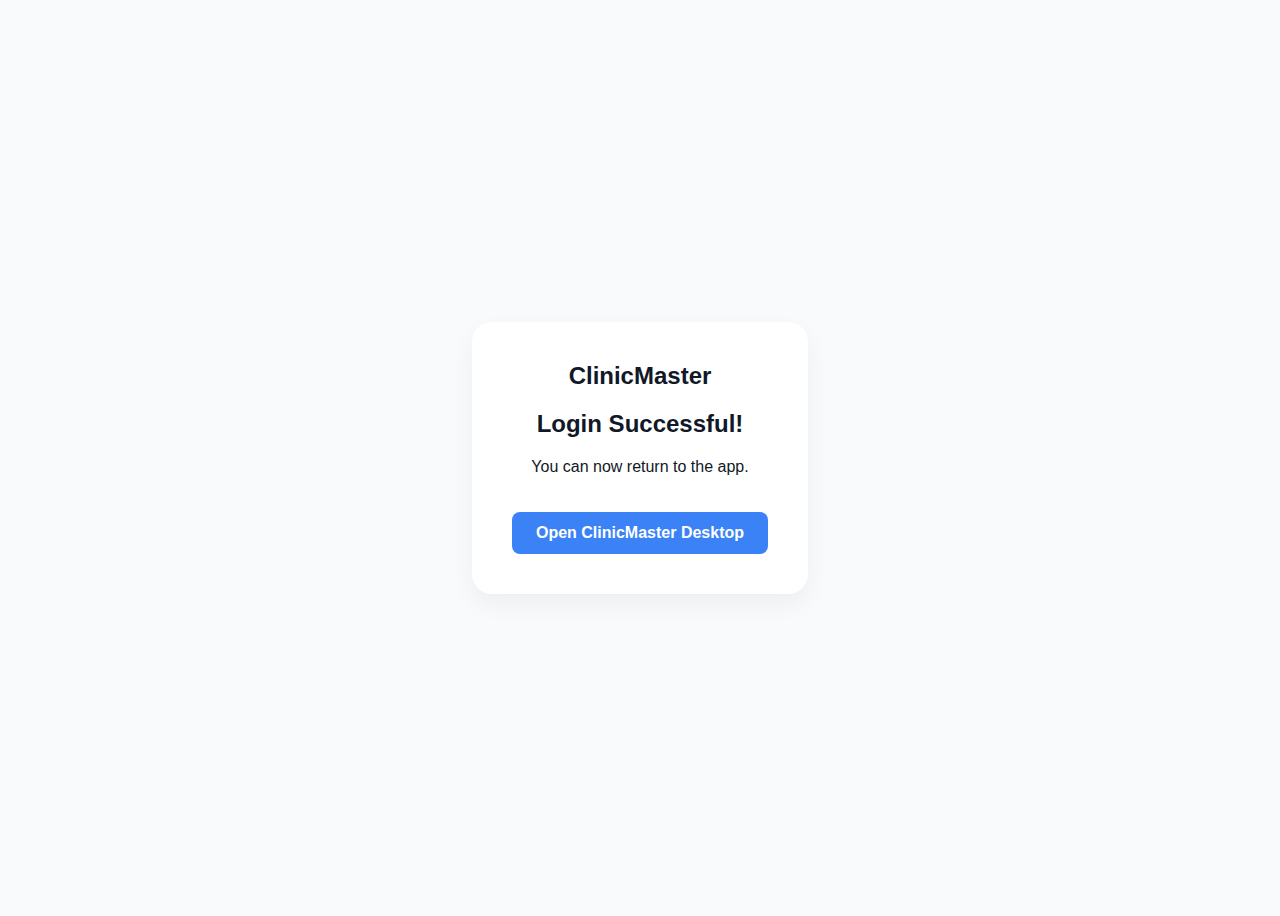
<file: callback.html>
<!DOCTYPE html>
<html lang="en">

<head>
    <meta charset="UTF-8">
    <title>Authenticating — ClinicMaster</title>
    <style>
        body {
            font-family: sans-serif;
            display: flex;
            flex-direction: column;
            align-items: center;
            justify-content: center;
            height: 100vh;
            background: #f9fafb;
            color: #111827;
        }

        .card {
            background: white;
            padding: 40px;
            border-radius: 20px;
            box-shadow: 0 10px 25px rgba(0, 0, 0, 0.05);
            text-align: center;
        }

        .btn {
            background: #3b82f6;
            color: white;
            padding: 12px 24px;
            border-radius: 8px;
            text-decoration: none;
            font-weight: bold;
            display: inline-block;
            margin-top: 20px;
        }

        .logo {
            font-size: 24px;
            font-weight: bold;
            margin-bottom: 10px;
        }
    </style>
</head>

<body>
    <div class="card">
        <div class="logo">ClinicMaster</div>
        <h2>Login Successful!</h2>
        <p>You can now return to the app.</p>
        <a id="app-link" href="#" class="btn">Open ClinicMaster Desktop</a>
    </div>

    <script>
        // Zoom-style logic: capture the hash and try to open the app
        const hash = window.location.hash;
        if (hash) {
            const link = document.getElementById('app-link');
            // This custom protocol 'clinicmaster://' will be handled by our new build
            link.href = 'clinicmaster://' + hash;

            // Try to open it automatically
            window.location.href = link.href;
        }
    </script>
</body>

</html>
</file>
